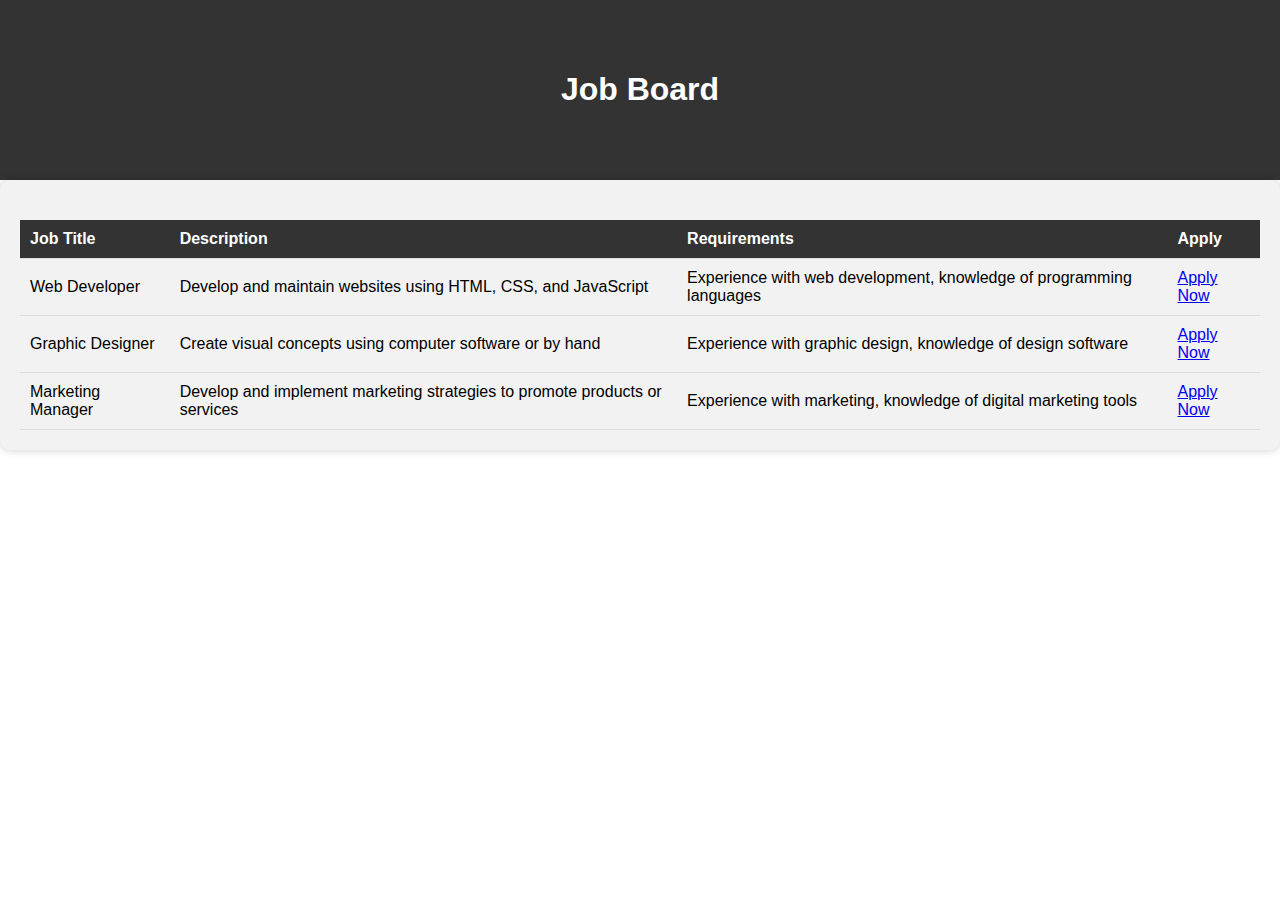
<file: Job Board/index.html>
<!DOCTYPE html>
<html lang="en">
<head>
	<meta charset="UTF-8">
	<meta name="viewport" content="width=device-width, initial-scale=1.0">
	<title>Job Board</title>
	<!-- Custom CSS -->
	<style>
		body {
			font-family: Arial, sans-serif;
			margin: 0;
			padding: 0;
		}

		header {
			background-color: #333;
			color: #fff;
			padding: 50px;
			text-align: center;
		}

		section {
			display: flex;
			flex-direction: column;
			align-items: center;
			padding: 20px;
			background-color: #f2f2f2;
			border-radius: 10px;
			box-shadow: 0 0 10px rgba(0, 0, 0, 0.2);
		}

		table {
			width: 100%;
			border-collapse: collapse;
			margin-top: 20px;
		}

		th, td {
			padding: 10px;
			text-align: left;
			border-bottom: 1px solid #ddd;
		}

		th {
			background-color: #333;
			color: #fff;
		}

		tr:hover {
			background-color: #f5f5f5;
		}

		@media screen and (max-width: 600px) {
			table, thead, tbody, th, td, tr {
				display: block;
			}

			th {
				text-align: center;
			}

			th, td {
				border: none;
			}

			th {
				background-color: #f2f2f2;
				color: #333;
			}

			tr:nth-child(even) {
				background-color: #f2f2f2;
			}
		}
	</style>
</head>
<body>
	<header>
		<h1>Job Board</h1>
	</header>
	<section>
		<table>
			<thead>
				<tr>
					<th>Job Title</th>
					<th>Description</th>
					<th>Requirements</th>
					<th>Apply</th>
				</tr>
			</thead>
			<tbody>
				<tr>
					<td>Web Developer</td>
					<td>Develop and maintain websites using HTML, CSS, and JavaScript</td>
					<td>Experience with web development, knowledge of programming languages</td>
					<td><a href="#">Apply Now</a></td>
				</tr>
				<tr>
					<td>Graphic Designer</td>
					<td>Create visual concepts using computer software or by hand</td>
					<td>Experience with graphic design, knowledge of design software</td>
					<td><a href="#">Apply Now</a></td>
				</tr>
				<tr>
					<td>Marketing Manager</td>
					<td>Develop and implement marketing strategies to promote products or services</td>
					<td>Experience with marketing, knowledge of digital marketing tools</td>
					<td><a href="#">Apply Now</a></td>
				</tr>
			</tbody>
		</table>
	</section>
</body>
</html>
</file>
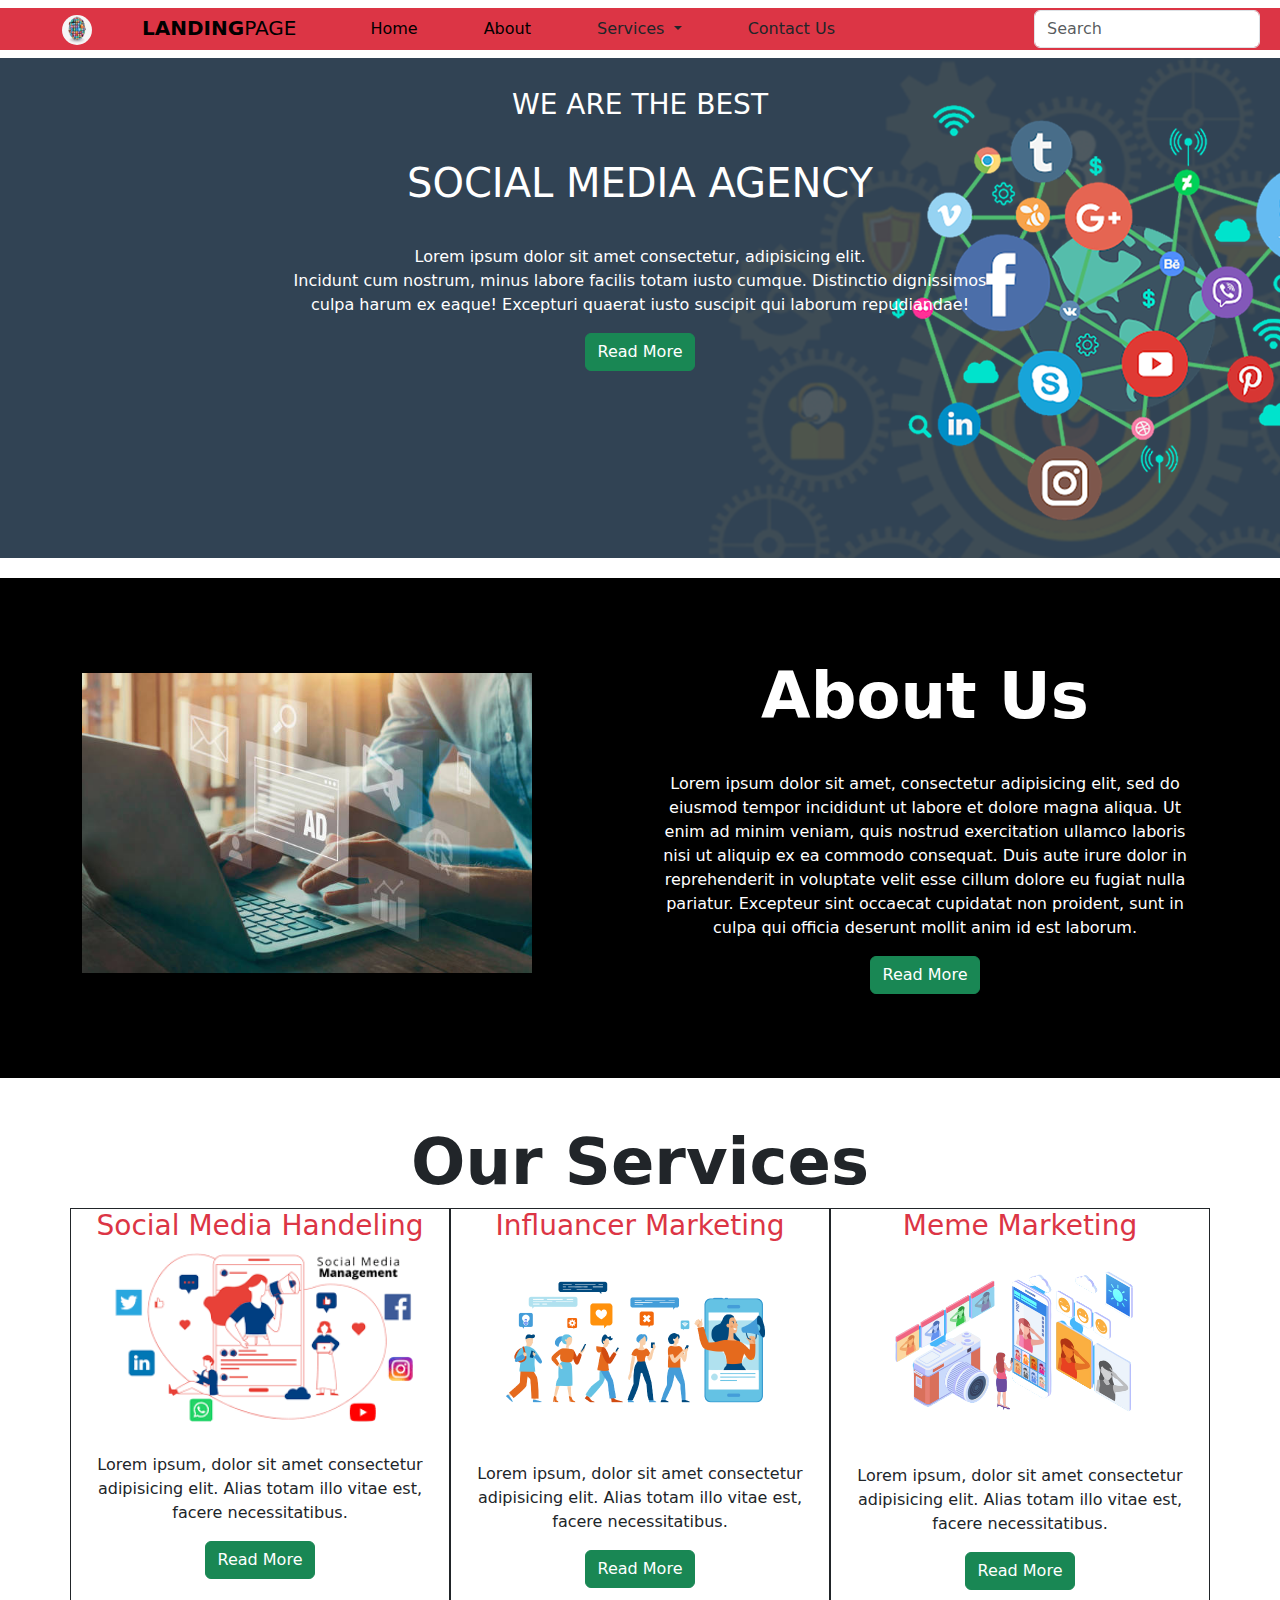
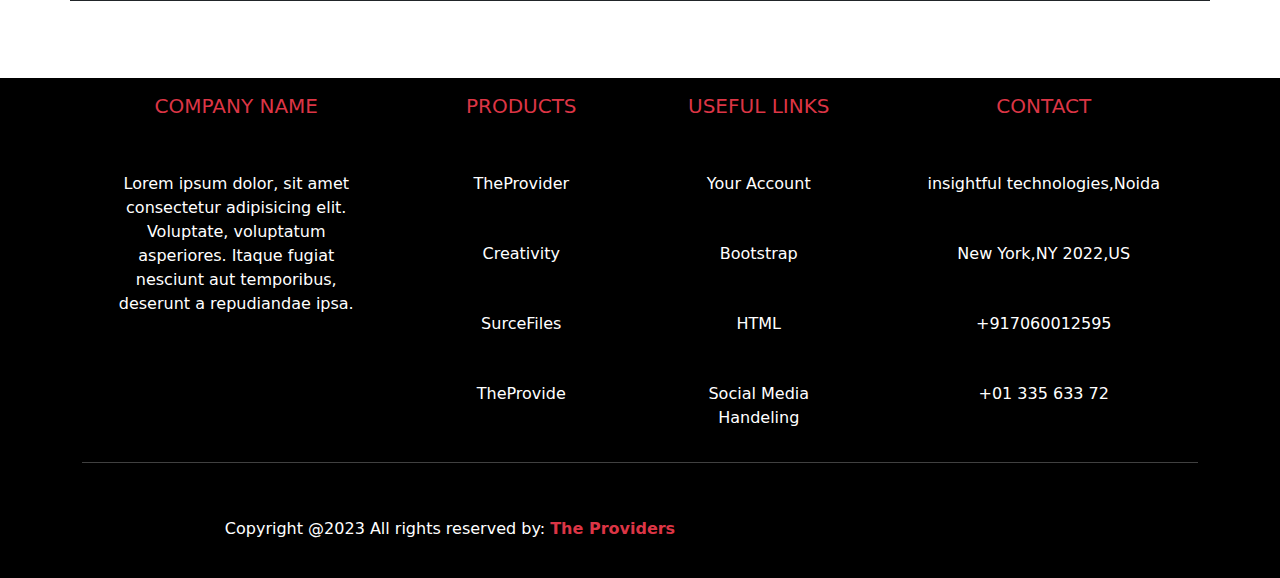
<file: Landing Page/index.html>
<!DOCTYPE html>
<html lang="en">
<head>
    <meta charset="UTF-8">
    <meta name="viewport" content="width=device-width, initial-scale=1.0">
    <title>Document</title>
    <link rel="stylesheet" href="style.css">
    <link rel="stylesheet" href="css/bootstrap.min.css">
    <link rel="stylesheet" href="js/bootstrap.min.js">
    <link rel=”stylesheet” href=”css/bootstrap-responsive.css”>
    <link rel="stylesheet" href="https://cdn.jsdelivr.net/npm/bootstrap-icons@1.10.5/font/bootstrap-icons.css">
</head>
<body>
  <nav class="navbar navbar-expand-lg navbar-light">
    <div class="container-fluid bg-danger">
      <a class="navbar-brand" href="#"><img src="images/logo2.png" alt=""><b>LANDING</b>PAGE</a>
      
      <button class="navbar-toggler" type="button" data-bs-toggle="collapse" data-bs-target="#navbarSupportedContent" aria-controls="navbarSupportedContent" aria-expanded="false" aria-label="Toggle navigation">
        <span class="navbar-toggler-icon"></span>
      </button>
      <div class="collapse navbar-collapse" id="navbarSupportedContent">
        <ul class="navbar-nav me-auto mb-2 mb-lg-0">
          <li class="nav-item">
            <a class="nav-link active" aria-current="page" href="#">Home</a>
          </li>
          <li class="nav-item">
            <a class="nav-link active" href="#">About</a>
    
              
               <li class="nav-item dropdown">
                <a class="nav-link dropdown-toggle text-dark" href="#" role="button" data-bs-toggle="dropdown" aria-expanded="false">
                  Services
                </a>
                <ul class="dropdown-menu">
                  <li><a class="dropdown-item" href="#">Meme Marketing</a></li>
                  <li><a class="dropdown-item" href="#">Influancer Marketing</a></li>
                  <li><a class="dropdown-item" href="#">Selivrity Video Bite</a></li>
                  <li><a class="dropdown-item" href="#">Social MEdia Handeling</a></li>
                  <li><a class="dropdown-item" href="#">Google Search Campaigns</a></li>
                  <li><a class="dropdown-item" href="#">Live Line Campaigns </a></li>
                  <li><a class="dropdown-item" href="#">Bulk Whatsapp Services</a></li>
                  <li><a class="dropdown-item" href="#">SMS Service</a></li>
                </ul>
              </li>
              <li class="nav-item">
                <a class="nav-link text-dark" aria-current="page" href="#">Contact Us</a>
              </li>
            </ul>
            <form class="d-flex" role="">
               <input class="form-control me-2" type="search" placeholder="Search" aria-label="">
            </form> 
          </div>
        </div>
      </nav>



      <section id="home">
        <h3>WE ARE THE BEST</h3>
        <h1 class="h-primary"> SOCIAL MEDIA AGENCY</h1>
        <p> Lorem ipsum dolor sit amet consectetur, adipisicing elit. <br> Incidunt cum nostrum, minus labore facilis totam iusto cumque. Distinctio dignissimos <br> culpa harum ex eaque! Excepturi quaerat iusto suscipit qui laborum repudiandae!</p>
        <div class="text-center">
          <button type="button" class="btn btn-success">Read More</button>
        </div>
    </section>
    <section id="new-section">
      <div class="container">
        <div class="row">
          <div class="col-md-6">
            <div class="new-image">
              <img src="images/bg1.jpg" alt="">
            </div>
        </div>
         <div class="col-md-6">
          <div class="textm">
            <h2 class="text-center  mt-3 display-3 fw-bold">About Us</h2>
            <p>Lorem ipsum dolor sit amet, consectetur adipisicing elit, sed do eiusmod
            tempor incididunt ut labore et dolore magna aliqua. Ut enim ad minim veniam,
            quis nostrud exercitation ullamco laboris nisi ut aliquip ex ea commodo
            consequat. Duis aute irure dolor in reprehenderit in voluptate velit esse
            cillum dolore eu fugiat nulla pariatur. Excepteur sint occaecat cupidatat non
            proident, sunt in culpa qui officia deserunt mollit anim id est laborum.</p>
            <div class="text-center">
              <button type="button" class="btn btn-success">Read More</button>
            </div>
              </div>
          </div>
      </div>
      </div>
 
    </section>
    
   <!-- <section>
      
        <h1 class="heading text-dark mt-3 display-3 fw-bold">Our Services</h1>
        <div class="abc">
          <h3 class="text-danger">Meme Marketing</h3>
          <P class="text-wrap text-dark">Lorem ipsum, dolor sit amet consectetur adipisicing elit. Alias totam illo vitae est, facere necessitatibus.</P>
          <button type="button" class="btn btn-success">Read More</button>
        </div>
  
        <div class="abc">
        <h3 class="text-danger">Influancer Marketing</h3>
          <P class="text-wrap text-dark">Lorem ipsum, dolor sit amet consectetur adipisicing elit. Alias totam illo vitae est, facere necessitatibus.</P>
          <button type="button" class="btn btn-success">Read More</button>
        </div>
        <div class="abc">
          <h3 class="text-danger">Selivrity Video Bite</h3>
          <P class="text-wrap text-dark">Lorem ipsum, dolor sit amet consectetur adipisicing elit. Alias totam illo vitae est, facere necessitatibus.</P>
          <button type="button" class="btn btn-success">Read More</button>
        </div>
      
    </section> -->

    <div class="container">
      <div class="row">
        <h1 class="heading text-dark mt-3 display-3 fw-bold"> Our Services</h1>
        <div class="col-md-4 border border-dark">
          <h3 class="text-danger text-center">Social Media Handeling</h3>
          <img src="images/ss.png" alt="">
          <P class="text-wrap text-dark">Lorem ipsum, dolor sit amet consectetur adipisicing elit. Alias totam illo vitae est, facere necessitatibus.</P>
          <div class="text-center">
            <button type="button" class="btn btn-success">Read More</button>
          </div>

        </div>
        <div class="col-md-4 border border-dark">
          <h3 class="text-danger  text-center">Influancer Marketing</h3>
          <img src="images/im1.png" alt="">
          <P class="text-wrap text-dark">Lorem ipsum, dolor sit amet consectetur adipisicing elit. Alias totam illo vitae est, facere necessitatibus.</P>
          <!-- <button type="button" class="btn btn-success">Read More</button> -->
          <div class="text-center">
            <button type="button" class="btn btn-success">Read More</button>
          </div>
        </div>
        <div class="col-md-4 border border-dark">
          <h3 class="text-danger  text-center ">Meme Marketing</h3>
          <img src="images/meme1.png" alt="">
          <P class="text-wrap text-dark">Lorem ipsum, dolor sit amet consectetur adipisicing elit. Alias totam illo vitae est, facere necessitatibus.</P>
          <div class="text-center">
            <button type="button" class="btn btn-success">Read More</button>
          </div>

        </div>
      </div>
    </div>
    
  <section>
  <div class="container"></div>
    <footer class="bg-black text-white  pb-4" id="foot-id">
        <div class="container text-center text-md-left">
          <div class="row text-center text-md-left">
            <div class="col-md-3 col-lg-3 col-xl-3 mx-auto mt-3">
              <h5 class="text-uppercase mb-4 font-weight-bold text-danger">Company Name</h5>
              <p>Lorem ipsum dolor, sit amet consectetur adipisicing elit. Voluptate, voluptatum asperiores. Itaque fugiat nesciunt aut temporibus, deserunt a repudiandae ipsa.</p>
            </div>
            <div class="col-md-2 col-lg-2 col-xl-2 mx-auto mt-3">
              <h5 class="text-uppercase mb-4 font-weight-bold text-danger">Products</h5>
              <p>
                <a href="#" class="text-white" style="text-decoration: none;">TheProvider</a>
              </p>
              <p>
                <a href="#" class="text-white" style="text-decoration: none;">Creativity</a>
              </p>
              <p>
                <a href="#" class="text-white" style="text-decoration: none;">SurceFiles</a>
              </p>
              <p>
                <a href="#" class="text-white" style="text-decoration: none;">TheProvide</a>
              </p>
            </div>
            <div class="col-md-3 col-lg-2 col-xl-2 mx-auto mt-3">
              <h5 class="text-uppercase mb-4 font-weight-bold text-danger">Useful links</h5>
              <p>
                <a href="#" class="text-white" style="text-decoration: none;">Your Account</a>
              </p>
              <p>
                <a href="#" class="text-white" style="text-decoration: none;">Bootstrap</a>
              </p>
              <p>
                <a href="#" class="text-white" style="text-decoration: none;">HTML</a>
              </p>
              <p>
                <a href="#" class="text-white" style="text-decoration: none;">Social Media Handeling</a>
              </p>
            </div>
            <div class="col-md-4 col-lg-3 col-xl-3 mx-auto mt-3">
              <h5 class="text-uppercase mb-4 font-weight-bold text-danger">Contact</h5>
              <p>
                <i class="fas fa-home mr-3"></i> insightful technologies,Noida
              </p>
              <p>
                <i class="fas fa-envelope mr-3"></i> New York,NY 2022,US
              </p>
              <p>
                <i class="fas fa-phone mr-3"></i> +917060012595
              </p>
              <p>
                <i class="fas fa-print mr-3"></i> +01 335 633 72
              </p>
            </div>
          </div>
          <hr class="mb-4">
          <div class="row align-items-center">
            <div class="col-md-7 col-lg-8">
              <p>Copyright @2023 All rights reserved by:
                <a href="#" style="text-decoration: none;">
                <strong class="text-danger">The Providers</strong></a>
              </p>
            </div>
            <div class="col-md-5 col-lg-4">
              <div class="text-center text-md-right">
                  <ul class="list-unstyled list-inline">
                    <li class="list-inline-item">
                      <a href="#" class="btn-floating btn-sm text-white" style="font-size: 23px;"><i class="fab fa-facebook"></i></a>
                    </li>

                    <li class="list-inline-item">
                      <a href="#" class="btn-floating btn-sm text-white" style="font-size: 23px;"><i class="fab fa-twitter"></i></a>
                    </li>
                    <li class="list-inline-item">
                      <a href="#" class="btn-floating btn-sm text-white" style="font-size: 23px;"><i class="fab fa-google-plus"></i></a>
                    </li>
                    <li class="list-inline-item">
                      <a href="#" class="btn-floating btn-sm text-white" style="font-size: 23px;"><i class="fab fa-linke"></i></a>
                    </li>
                  </ul>
              </div>
            </div>
          </div>
        </div>
    </footer>
  
</section> 
</body>
</html>
</file>
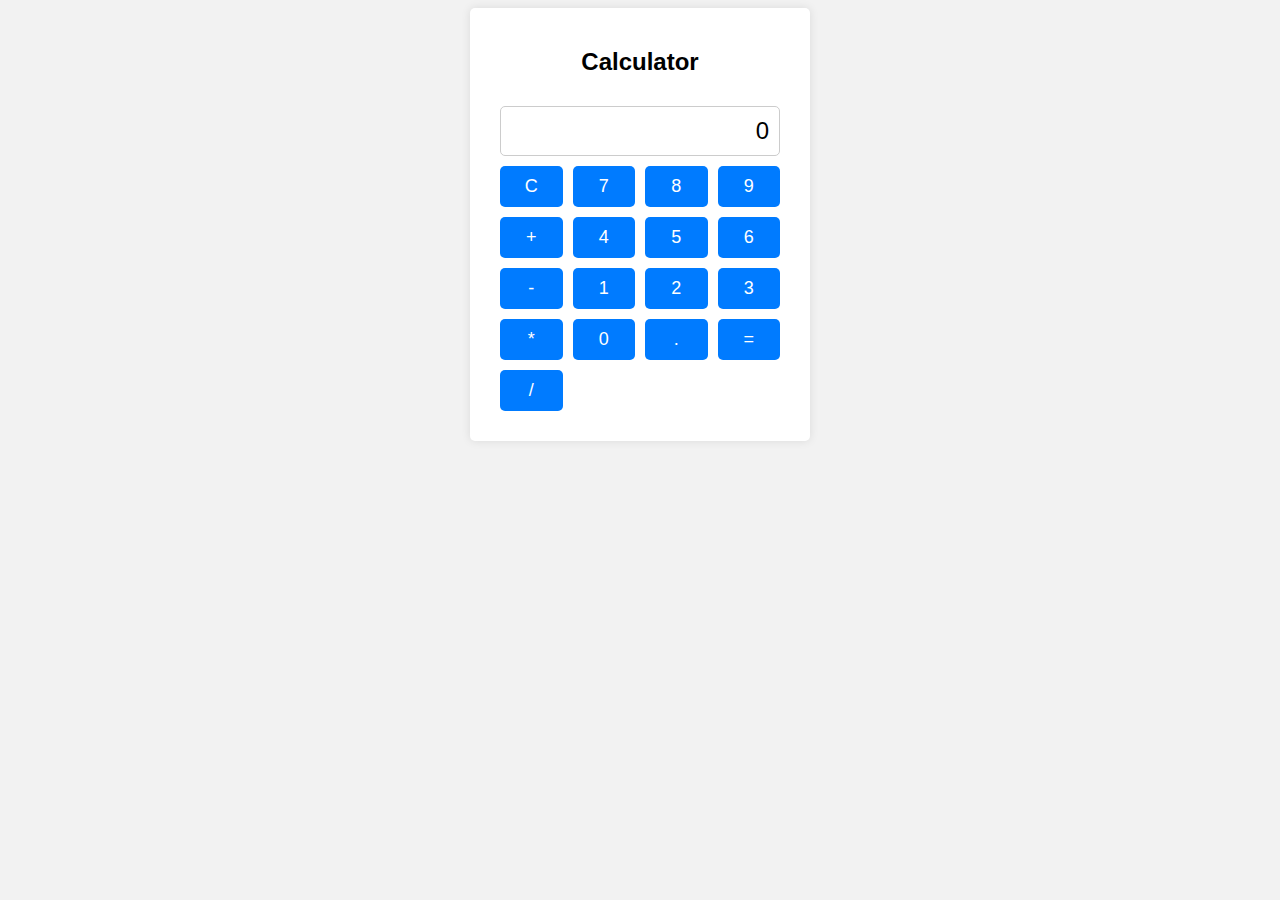
<file: Calculator/index.cr.html>
<!DOCTYPE html>
<html lang="en">
<head>
    <meta charset="UTF-8">
    <meta name="viewport" content="width=device-width, initial-scale=1.0">
    <title>Calculator</title>
    <style>
        body {
            font-family: Arial, sans-serif;
            background-color: #f2f2f2;
        }

        .container {
            max-width: 300px;
            margin: 0 auto;
            padding: 20px;
            background-color: #ffffff;
            box-shadow: 0 0 10px rgba(0, 0, 0, 0.1);
            border-radius: 5px;
        }

        h2 {
            text-align: center;
        }

        .calculator {
            display: grid;
            grid-template-columns: repeat(4, 1fr);
            gap: 10px;
            padding: 10px;
        }

        .calculator button {
            padding: 10px;
            font-size: 18px;
            text-align: center;
            border: none;
            cursor: pointer;
            background-color: #007bff;
            color: #fff;
            border-radius: 5px;
        }

        .calculator button:hover {
            background-color: #0056b3;
        }

        #result {
            grid-column: span 4;
            padding: 10px;
            text-align: right;
            border: 1px solid #ccc;
            border-radius: 5px;
            font-size: 24px;
        }
    </style>
</head>
<body>
    <div class="container">
        <h2>Calculator</h2>
        <div class="calculator">
            <div id="result">0</div>
            <button onclick="clearResult()">C</button>
            <button onclick="appendToResult('7')">7</button>
            <button onclick="appendToResult('8')">8</button>
            <button onclick="appendToResult('9')">9</button>
            <button onclick="appendToResult('+')">+</button>
            <button onclick="appendToResult('4')">4</button>
            <button onclick="appendToResult('5')">5</button>
            <button onclick="appendToResult('6')">6</button>
            <button onclick="appendToResult('-')">-</button>
            <button onclick="appendToResult('1')">1</button>
            <button onclick="appendToResult('2')">2</button>
            <button onclick="appendToResult('3')">3</button>
            <button onclick="appendToResult('*')">*</button>
            <button onclick="appendToResult('0')">0</button>
            <button onclick="appendToResult('.')">.</button>
            <button onclick="calculateResult()">=</button>
            <button onclick="appendToResult('/')">/</button>
        </div>
    </div>

    <script>
        let result = document.getElementById("result");
        let currentInput = "";

        function appendToResult(value) {
            currentInput += value;
            result.textContent = currentInput;
        }

        function clearResult() {
            currentInput = "";
            result.textContent = "0";
        }

        function calculateResult() {
            try {
                const calculation = eval(currentInput);
                currentInput = calculation.toString();
                result.textContent = currentInput;
            } catch (error) {
                result.textContent = "Error";
            }
        }
    </script>
</body>
</html>
</file>
<file: Landing Page/style.css>
nav.navbar.navbar-expand-lg.bg-body-tertiary {
    padding: 0px;
    height: 60px;
}
.container-fluid{
    height: 100%;
}
.navbar-nav .nav-link {
    color: #fff;
  }
  .dropend .dropdown-toggle {
    color: salmon;
    margin-left: 1em;
  }
  .dropdown-item:hover {
    background-color: salmon;
    /* color: #brown; */
  }
  .dropdown .dropdown-menu {
    display: none;
  }
  .dropdown:hover > .dropdown-menu,
  .dropend:hover > .dropdown-menu {
    display: block;
    margin-top: 0.125em;
    margin-left: 0.125em;
  }
  @media screen and (min-width: 769px) {
    .dropend:hover > .dropdown-menu {
      position: absolute;
      top: 0;
      left: 100%;
    }
    .dropend .dropdown-toggle {
      margin-left: 0.5em;
    }
  }
.h-primary{
    color: white;
}
.navbar-brand{
    padding-left:50px ;
}
.navbar-brand img{
    width: 30px;
    height: 30px;
    border-radius: 50%;
    margin-right: 50px;
}
.nav-item{
    padding-left:50px ;
    font-weight: 500;
}
a.dropdown-item {
    background-color: grey;
}
#home{
    background: url(images/digital.png)no-repeat; 
    background-size: cover;
    height: 500px;
    margin-bottom: 20px;  
}
section#home h3,h1,p {
    text-align: center;
    padding-top: 30px;
    color: white;
}
.textm {
    margin-top: 80px;
}
section#new-section {
    background-color: black;
    color: white;
    height: 500px;
}
button.btn.btn-success {
    margin-bottom: 10px;
}
img {
    width: 345px;
}
.new-image img {
    width: 450px;
    margin-top: 95px;
}
.container{
    height: 300px;
    
}
footer#foot-id {
    height: 500px;
}
</file>
